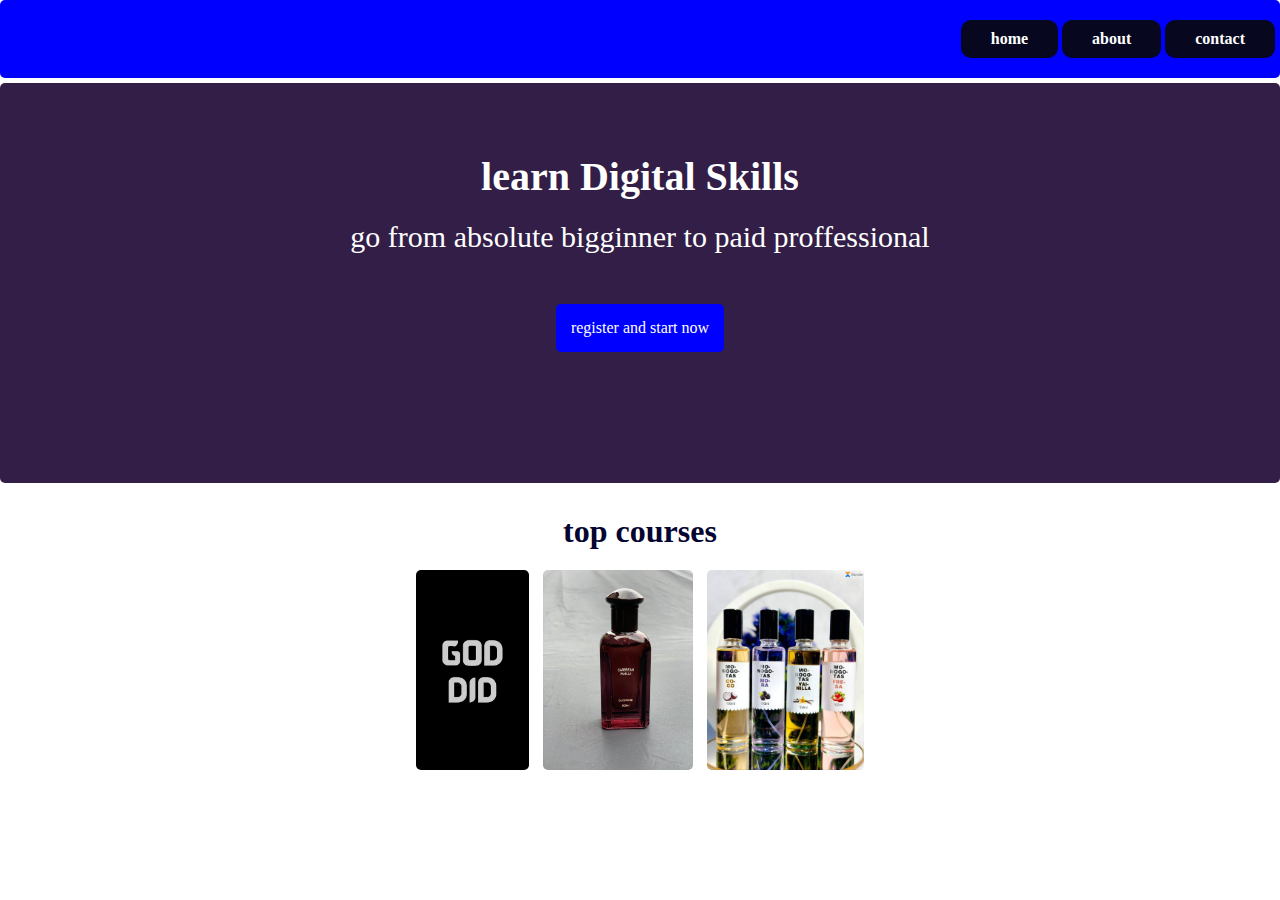
<file: index.html>
<!DOCTYPE html>
<html lang="en">
<head>
    <meta charset="UTF-8">
    <meta name="viewport" content="width=device-width, initial-scale=1.0">
    <title>learning css</title>
    <link rel="stylesheet" href="style.css">
</head>
<body>
 

<div id="menu">
    <a href="index.html">home</a> <a href="about.html">  about</a>  <a href="contact.html">  contact  </a>
</div>

<div id="hero">
    <h1>learn Digital Skills</h1>
    <p>go from absolute bigginner to paid proffessional</p>
    <a href="about.html">register and start now</a>
</div>

<div id="courses">
<h1> top courses</h1>

<img src="images/god did.jpg" alt="">
<img src="images/perfume1.jpg" alt="">
<img src="images/perfume2.jpg" alt="">



</div>

</body>
</html>
</file>
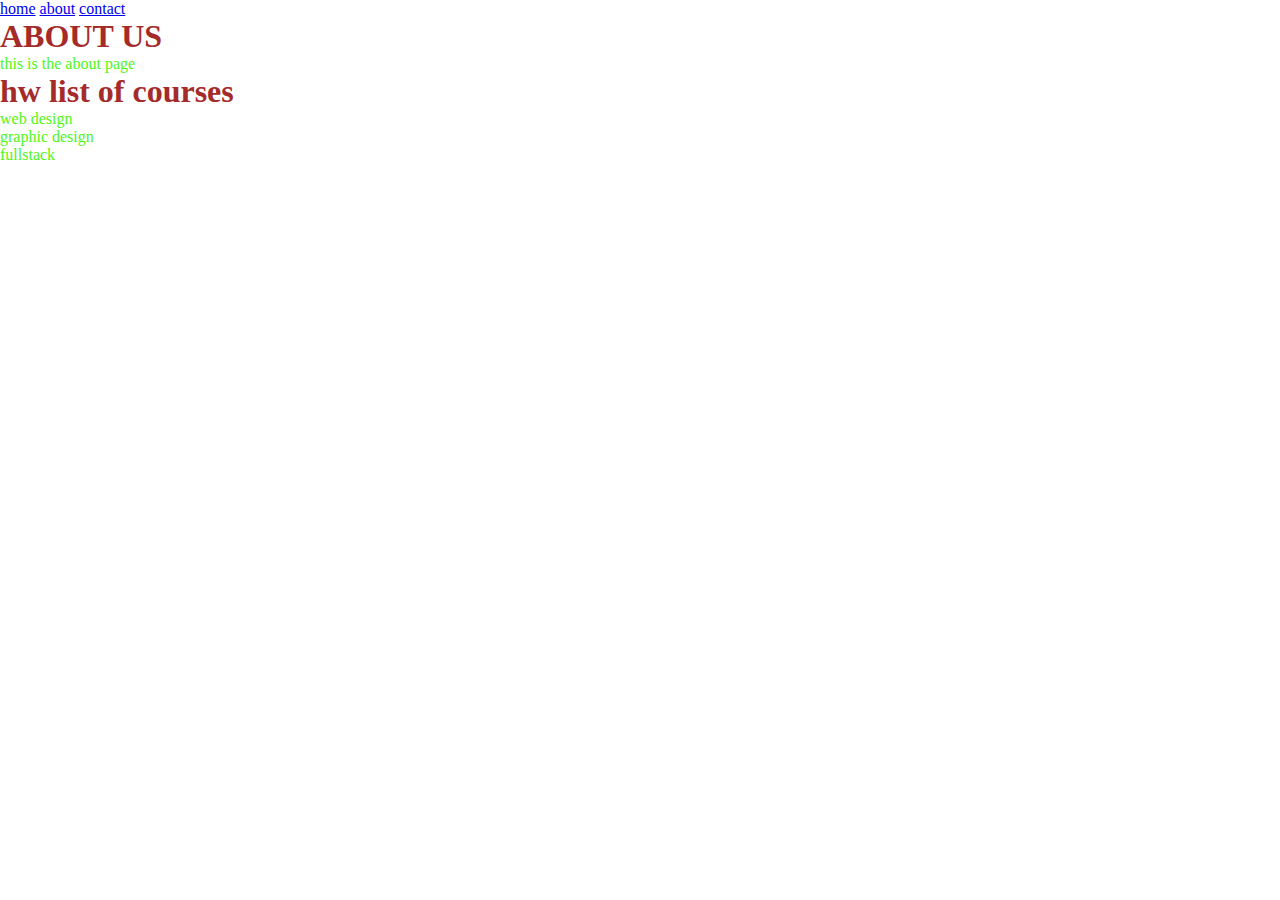
<file: about.html>
<!DOCTYPE html>
<html lang="en">
<head>
    <meta charset="UTF-8">
    <meta name="viewport" content="width=device-width, initial-scale=1.0">
    <title>ABOUT -CSS TRAINING</title>
    <link rel="stylesheet" href="style.css">
</head>
<body>
<a href="index.html">home</a> <a href="about.html">about</a>  <a href="contact.html">contact</a> 



   <h1>ABOUT US</h1> 
   <p class="heading">this is the about page</p>

<h1>hw list of courses</h1>

<ul class="heading">
    <li>web design</li>
    <li>graphic design</li>
    <li>fullstack</li>
</ul>



</body>
</html>
</file>
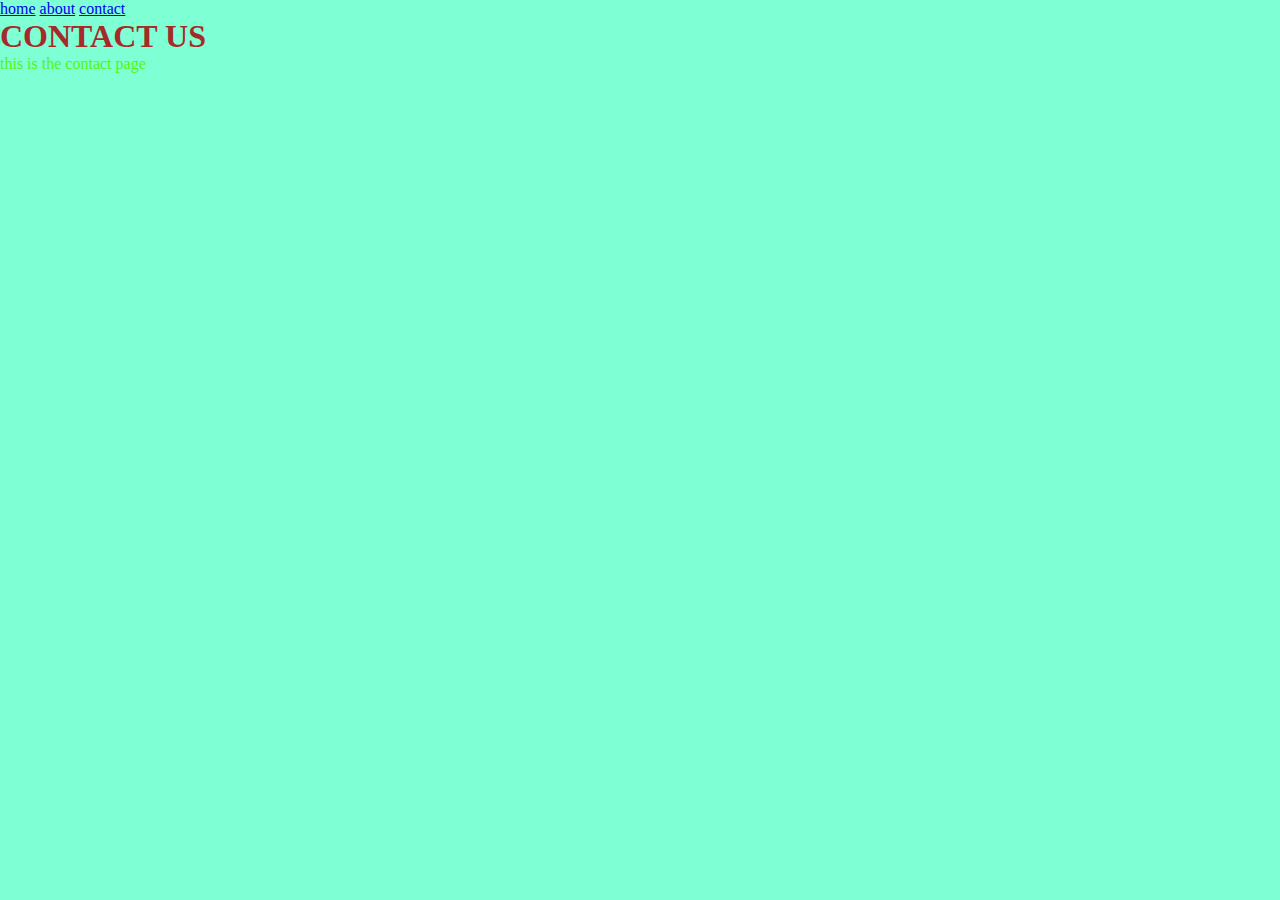
<file: contact.html>
<!DOCTYPE html>
<html lang="en">
<head>
    <meta charset="UTF-8">
    <meta name="viewport" content="width=device-width, initial-scale=1.0">
    <title>ABOUT -CSS TRAINING</title>
    <link rel="stylesheet" href="style.css">



    <style>
        body{
            background-color: aquamarine;
        }
    </style>
</head>
<body>
<a href="index.html">home</a> <a href="about.html">about</a>  <a href="contact.html">contact</a> 



   <h1>CONTACT US</h1> 
   <p class="heading">this is the contact page</p>



</body>
</html>
</file>
<file: style.css>
*{
    box-sizing: border-box;
    padding: 0;
    margin: 0;

}


h1{
    color: brown;
}

.heading{
    color: rgb(83, 245, 19);
}


#menu{
background-color: blue;
width: auto;

color: white;
padding: 20px  5px;
text-align: right;
border-radius: 5px;
}
#menu a{
    text-decoration: none;
    color: white;
    font-weight: 600;
    background-color: rgb(7, 7, 32);
    padding: 10px 30px;
    border-radius: 10px;
    display: inline-block;
}

#menu a:hover{
    background-color: rgb(174, 174, 235);
}

#hero{
    background-color: rgb(50, 30, 70);
    height: 400px;
    width: auto;
    border-radius: 5px;
    margin-top: 5px;
    text-align: center;
    padding-top: 70px;
}

#hero h1{
    color: white;
    font-size: 40px;
}
#hero p{
    color: white;
    font-size: 30px;
    margin-top: 20px ;
}

#hero a{
    background-color: blue;
    text-decoration: none;
    color: white;
    padding: 15px;
    border-radius: 5px;
    margin-top: 50px;
    display: inline-block;

}

#hero a:hover{
    background-color: rgb(137, 137, 230);
}

#courses{
    margin-top: 30px;
    text-align: center;
}

#courses h1{
    text-align: center;
    color: rgb(4, 4, 48);
    font-size: 2rem;
    margin-bottom: 20px;
}

#courses img{
    height: 200px;
    margin: 0px 5px;
    border-radius: 5px;

}
</file>
